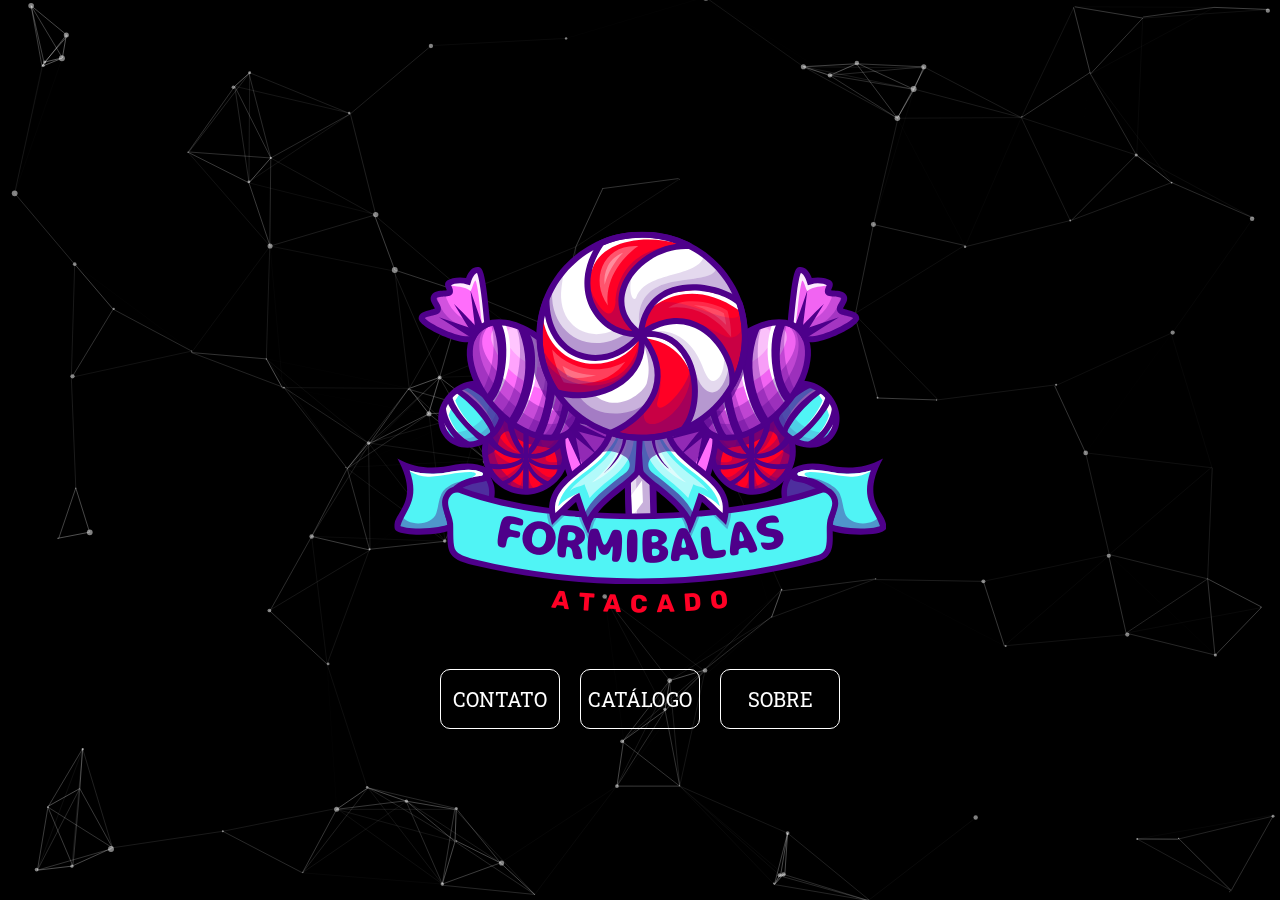
<file: index.html>
<!DOCTYPE html>
<html lang="pt-br">
<head>
    <link rel="stylesheet" href="style.css">
    <meta charset="UTF-8">
    <meta name="viewport" content="width=device-width, initial-scale=1.0">
    <title>Formibalas</title>
    <link rel="icon" href="./Imagens/Logo.png" type="image/x-icon">
</head>
<body>
    <div id="particles-js">
        <div id="conteiner">
            <img src="./Imagens/Logo.png" alt="Logo Formibalas" id="Logo">
            <div class="buttons">
                <a href="contato.html">
                    <button id="contato">
                        CONTATO
                    </button>
                </a>
                <a href="catalogo.html">
                    <button id="catalogo">
                        CATÁLOGO
                    </button>
                </a>
                <a href="sobre.html">
                    <button id="sobre">
                        SOBRE
                    </button>
                </a>
            </div>
        </div>
    </div>
    <script src="particles.min.js"></script>
    <script>
        particlesJS(
                        {
            "particles": {
                "number": {
                "value": 80,
                "density": {
                    "enable": true,
                    "value_area": 800
                }
                },
                "color": {
                "value": "#ffffff"
                },
                "shape": {
                "type": "circle",
                "stroke": {
                    "width": 0,
                    "color": "#000000"
                },
                "polygon": {
                    "nb_sides": 5
                },
                "image": {
                    "src": "img/github.svg",
                    "width": 100,
                    "height": 100
                }
                },
                "opacity": {
                "value": 0.5,
                "random": false,
                "anim": {
                    "enable": false,
                    "speed": 1,
                    "opacity_min": 0.1,
                    "sync": false
                }
                },
                "size": {
                "value": 3,
                "random": true,
                "anim": {
                    "enable": false,
                    "speed": 40,
                    "size_min": 0.1,
                    "sync": false
                }
                },
                "line_linked": {
                "enable": true,
                "distance": 150,
                "color": "#ffffff",
                "opacity": 0.4,
                "width": 1
                },
                "move": {
                "enable": true,
                "speed": 6,
                "direction": "none",
                "random": false,
                "straight": false,
                "out_mode": "out",
                "bounce": false,
                "attract": {
                    "enable": false,
                    "rotateX": 600,
                    "rotateY": 1200
                }
                }
            },
            "interactivity": {
                "detect_on": "canvas",
                "events": {
                "onhover": {
                    "enable": true,
                    "mode": "repulse"
                },
                "onclick": {
                    "enable": true,
                    "mode": "push"
                },
                "resize": true
                },
                "modes": {
                "grab": {
                    "distance": 400,
                    "line_linked": {
                    "opacity": 1
                    }
                },
                "bubble": {
                    "distance": 400,
                    "size": 40,
                    "duration": 2,
                    "opacity": 8,
                    "speed": 3
                },
                "repulse": {
                    "distance": 200,
                    "duration": 0.4
                },
                "push": {
                    "particles_nb": 4
                },
                "remove": {
                    "particles_nb": 2
                }
                }
            },
            "retina_detect": true
            }
        )
    </script>
</body>
</html>
</file>
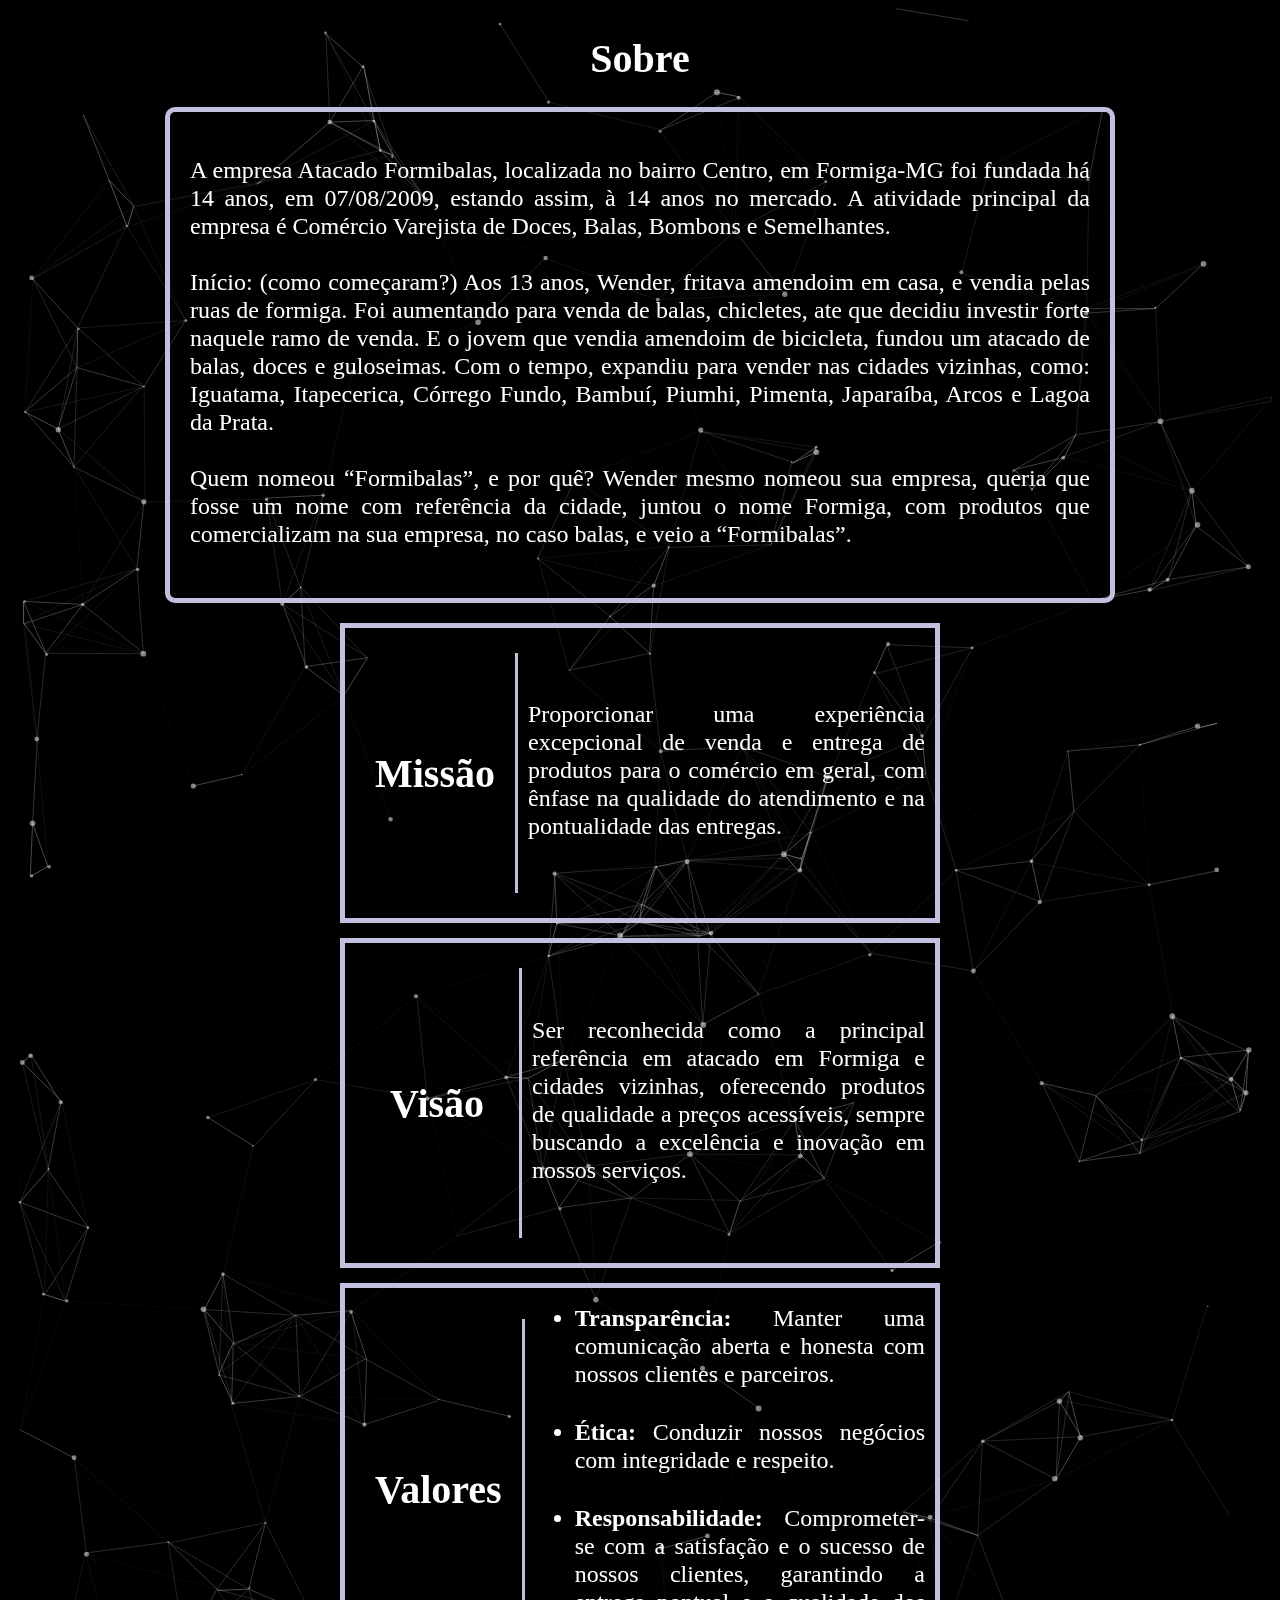
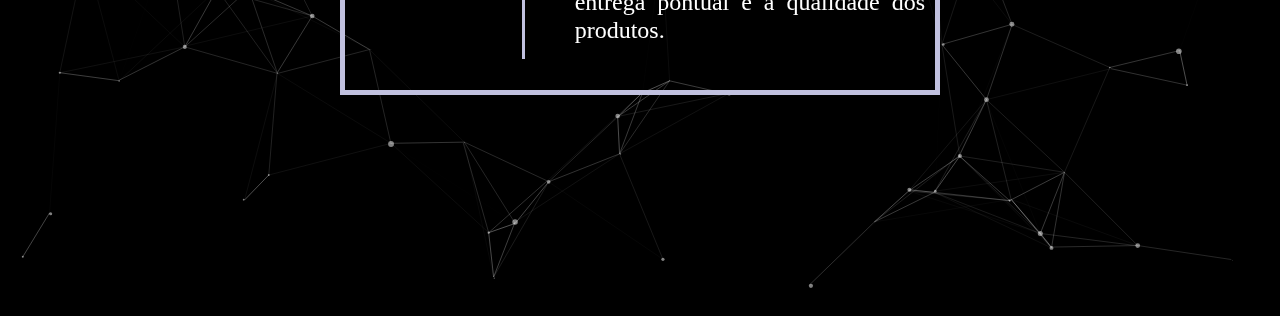
<file: sobre.html>
<!DOCTYPE html>
<!--
Click nbfs://nbhost/SystemFileSystem/Templates/Licenses/license-default.txt to change this license
Click nbfs://nbhost/SystemFileSystem/Templates/Other/html.html to edit this template
-->
<html>
    <head>
        <title>Sobre</title>
        <meta charset="UTF-8">
        <meta name="viewport" content="width=device-width, initial-scale=1.0">
        <link rel="icon" href="./Imagens/Logo.png" type="image/x-icon">
        <link rel="stylesheet" href="sobrestyles.css">
    </head>
    <body id="particles-js">
        <main>
            <h1>Sobre</h1>
         <section>
            <div class="card">
                <p>
                 A empresa  Atacado Formibalas, localizada no bairro Centro, em Formiga-MG foi fundada há 14 anos, em 07/08/2009, estando assim, à 14 anos no mercado. A atividade principal da empresa é Comércio Varejista de Doces, Balas, Bombons e Semelhantes.
                <br><br>
                Início: (como começaram?)
                Aos 13 anos, Wender, fritava amendoim em casa, e vendia pelas ruas de formiga. Foi aumentando para venda de balas, chicletes, ate que decidiu investir forte naquele ramo de venda. E o jovem que vendia amendoim de bicicleta, fundou um atacado de balas, doces e guloseimas. Com o tempo, expandiu para vender nas cidades vizinhas, como: Iguatama, Itapecerica, Córrego Fundo, Bambuí, Piumhi, Pimenta, Japaraíba, Arcos e Lagoa da Prata.
                <br><br>
                Quem nomeou “Formibalas”, e por quê?
                Wender mesmo nomeou sua empresa, queria que fosse um nome com referência da cidade, juntou o nome Formiga, com produtos que comercializam na sua empresa, no caso balas, e veio a “Formibalas”.
                </p>
            </div>

            <div class="pai">
                <div class="missao">
                    <h1>Missão</h1>
                    <p>Proporcionar uma experiência excepcional de venda e entrega de produtos para o comércio em geral, com ênfase na qualidade do atendimento e na pontualidade das entregas.</p>
                </div>
                <div class="visao">
                    <h1>Visão</h1>
                    <p>
                        Ser reconhecida como a principal referência em atacado em Formiga e cidades vizinhas, oferecendo produtos de qualidade a preços acessíveis, sempre buscando a excelência e inovação em nossos serviços.   
                    </p>
                </div>
                <div class="valores">
                    <h1>Valores</h1>
                    <ul>
                        <li><b>Transparência:</b> Manter uma comunicação aberta e honesta com nossos clientes e parceiros.</li>
                        <li><b>Ética:</b> Conduzir nossos negócios com integridade e respeito.</li>
                        <li><b>Responsabilidade:</b> Comprometer-se com a satisfação e o sucesso de nossos clientes, garantindo a entrega pontual e a qualidade dos produtos.</li>
                    </ul>
                </div>
            </div>

        </section>
        </main>
        
    <script src="particles.min.js"></script>
    <script>
        particlesJS(
                        {
            "particles": {
                "number": {
                "value": 80,
                "density": {
                    "enable": true,
                    "value_area": 800
                }
                },
                "color": {
                "value": "#ffffff"
                },
                "shape": {
                "type": "circle",
                "stroke": {
                    "width": 0,
                    "color": "#000000"
                },
                "polygon": {
                    "nb_sides": 5
                },
                "image": {
                    "src": "img/github.svg",
                    "width": 100,
                    "height": 100
                }
                },
                "opacity": {
                "value": 0.5,
                "random": false,
                "anim": {
                    "enable": false,
                    "speed": 1,
                    "opacity_min": 0.1,
                    "sync": false
                }
                },
                "size": {
                "value": 3,
                "random": true,
                "anim": {
                    "enable": false,
                    "speed": 40,
                    "size_min": 0.1,
                    "sync": false
                }
                },
                "line_linked": {
                "enable": true,
                "distance": 150,
                "color": "#ffffff",
                "opacity": 0.4,
                "width": 1
                },
                "move": {
                "enable": true,
                "speed": 6,
                "direction": "none",
                "random": false,
                "straight": false,
                "out_mode": "out",
                "bounce": false,
                "attract": {
                    "enable": false,
                    "rotateX": 600,
                    "rotateY": 1200
                }
                }
            },
            "interactivity": {
                "detect_on": "canvas",
                "events": {
                "onhover": {
                    "enable": true,
                    "mode": "repulse"
                },
                "onclick": {
                    "enable": true,
                    "mode": "push"
                },
                "resize": true
                },
                "modes": {
                "grab": {
                    "distance": 400,
                    "line_linked": {
                    "opacity": 1
                    }
                },
                "bubble": {
                    "distance": 400,
                    "size": 40,
                    "duration": 2,
                    "opacity": 8,
                    "speed": 3
                },
                "repulse": {
                    "distance": 200,
                    "duration": 0.4
                },
                "push": {
                    "particles_nb": 4
                },
                "remove": {
                    "particles_nb": 2
                }
                }
            },
            "retina_detect": true
            }
        )
    </script>
    </body>
</html>
</file>
<file: style.css>
@import url('https://fonts.googleapis.com/css2?family=Roboto+Slab:wght@100..900&display=swap');

@keyframes aparecerLentamente {
    0% {
      opacity: 0;
    }
    100% {
      opacity: 1;
    }
  }

*{
    margin: 0;
    padding: 0;
    box-sizing: border-box;
    overflow: hidden;
}

#conteiner {
    position: absolute;
    display: flex;
    flex-direction: column;
    justify-content: center;
    align-items: center;
    min-width: 320px;
}

#particles-js {
    display: flex;
    flex-direction: column;
    justify-content: center;
    align-items: center;
    background-color: #000;
    height: 100vh;
}

#Logo {
    height: 100%;
    animation: aparecerLentamente 3s ease forwards;
}

.buttons { 
    display: flex;
    flex-direction: row;
    justify-content: center;
    gap: 20px;
    margin-bottom: 2px;
}

.buttons button {
    font-family: "Roboto Slab", serif;
    border: 1px solid #ffffff;
    border-radius: 10px;
    width: 120px;
    height: 60px;
    background-color: transparent;
    color: #ffffff;
    font-size: 20px;
    transition: 1s;
    cursor: pointer;
    animation: aparecerLentamente 3s ease forwards;
}

.buttons button:hover{
    background-color: #ffffff;
    color: #000;
}

@media (min-width:300px) and (max-width:430px){
    *{
      overflow: visible;
    }
    .buttons{
      display: flex;
      flex-direction: column;
      align-items: center;
    }
    #Logo{
      width: 300px;
      height:300px;
    }
    
};

@media (min-width:430px) and (max-width:768px){
  .buttons button {
    font-size: 28px;
  }
  #Logo{
    width: 380px;
    height:380px;
  }
};
</file>
<file: sobrestyles.css>
@keyframes aparecerLentamente {
    0% {
      opacity: 0;
    }
    100% {
      opacity: 1;
    }
}

#particles-js{
    display: flex;
    flex-direction: column;
    justify-content: center;
    align-items: center;
    background-color: #000;
    height: 1900px;
}

main{
    animation: aparecerLentamente 3s ease forwards;
    top: 10px;
    position: absolute;
    display: flex;
    flex-direction: column;
    align-items: center;
    padding-bottom: 200px;

}

h1{
    animation: aparecerLentamente 3s ease forwards;
    color: white;
    text-align: center;
    font-size: 40px;
    margin: 25px 0;
    animation: aparecerLentamente 6s;
}

section {
    animation: aparecerLentamente 3s ease forwards;
    width: 1200px;
    display: flex;
    align-items: center;
    flex-direction: column;
}

section p, ul li{
    animation: aparecerLentamente 3s ease forwards;
    color:white;
    text-align: justify;
    margin-bottom: 30px;
    font-size: 24px;
    line-height: 28px;
}

.card{
    animation: aparecerLentamente 3s ease forwards;
    border:5px solid rgb(193, 193, 223);
    width: 900px;
    height: auto;
    border-radius: 10px;
    background-color: transparent;
    padding: 20px;
    margin: auto;
    display: flex;
    flex-direction: column;
    align-items: center;
    animation: subir 1.25s;
}
.pai{
    margin-top: 20px;
    animation: aparecerLentamente 3s ease forwards;
    display: flex;
    flex-direction: column;
    width: 600px;
    height: auto;
}
.pai h1{
    display: flex;
    align-items: center;
    justify-content: center;
    border-right:3px solid rgb(193, 193, 223);;
    height: 200px;
    padding: 20px;
}
.visao h1{
    padding: 35px;
}
.missao, .visao, .valores{
    border:5px solid rgb(193, 193, 223);
    height: auto;
    display: flex;
    flex-direction: row;
    justify-content: center;
    text-align: center;
    align-items: center;
    gap:10px;
    margin-bottom: 15px;
    padding: 0 10px;
}
.valores h1{
    height: 300px;
}
</file>
